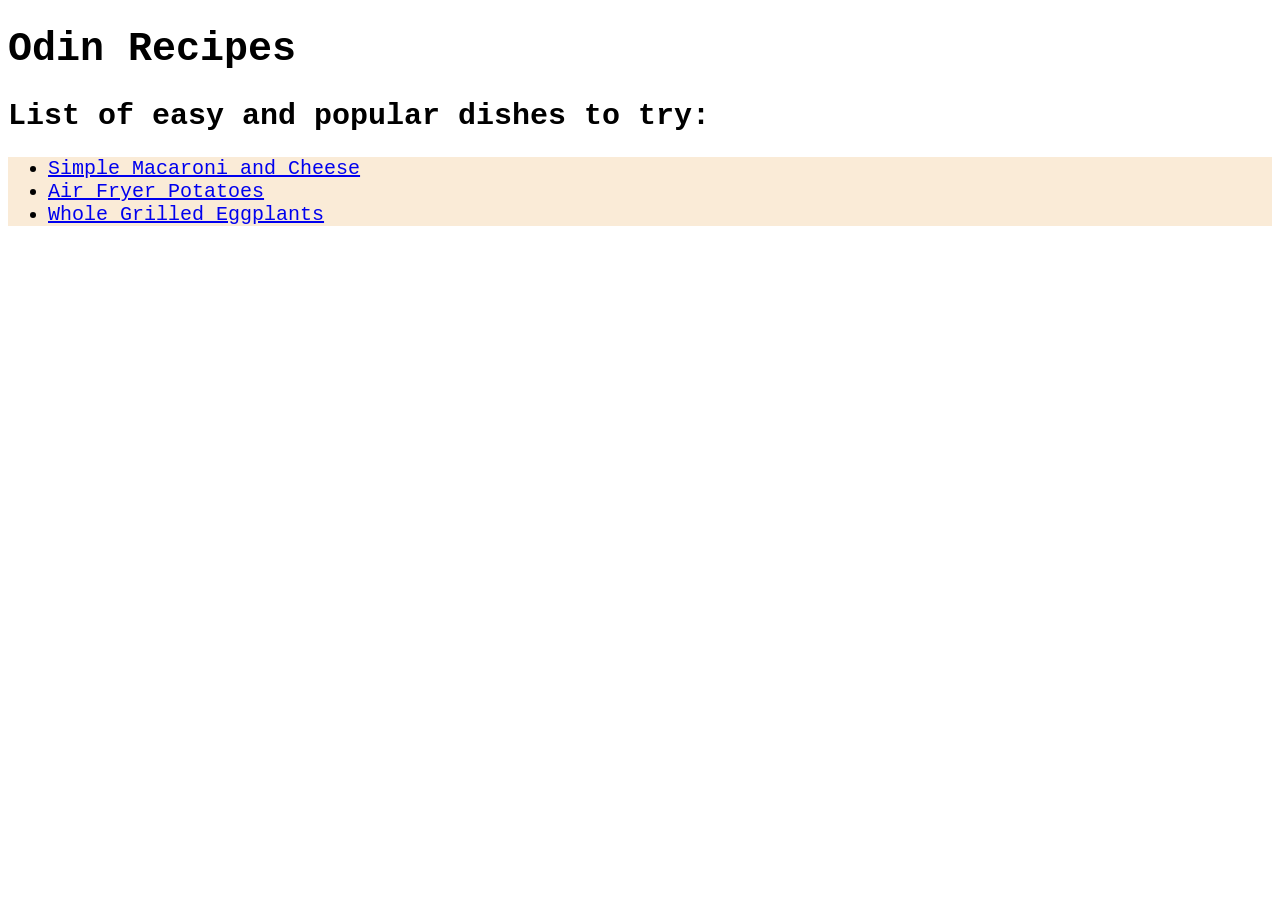
<file: index.html>
<!DOCTYPE html>
<html>
<head>
    <meta charset="utf-8">
    <link rel = "stylesheet" href="./css/styles.css">
    <title>Odin Recipes</title>
</head>
<body>
    <h1>Odin Recipes</h1>
    <h2>List of easy and popular dishes to try:</h2>
        <div class="unlist">
            <ul>
                <li><a href ="./recipes/macaroni-and-cheese.html">Simple Macaroni and Cheese</a></li>
                <li><a href ="./recipes/potatoes.html">Air Fryer Potatoes</a></li>
                <li><a href ="./recipes/eggplant.html">Whole Grilled Eggplants</a></li>

            </ul>
        </div>
</body>
</html>
</file>
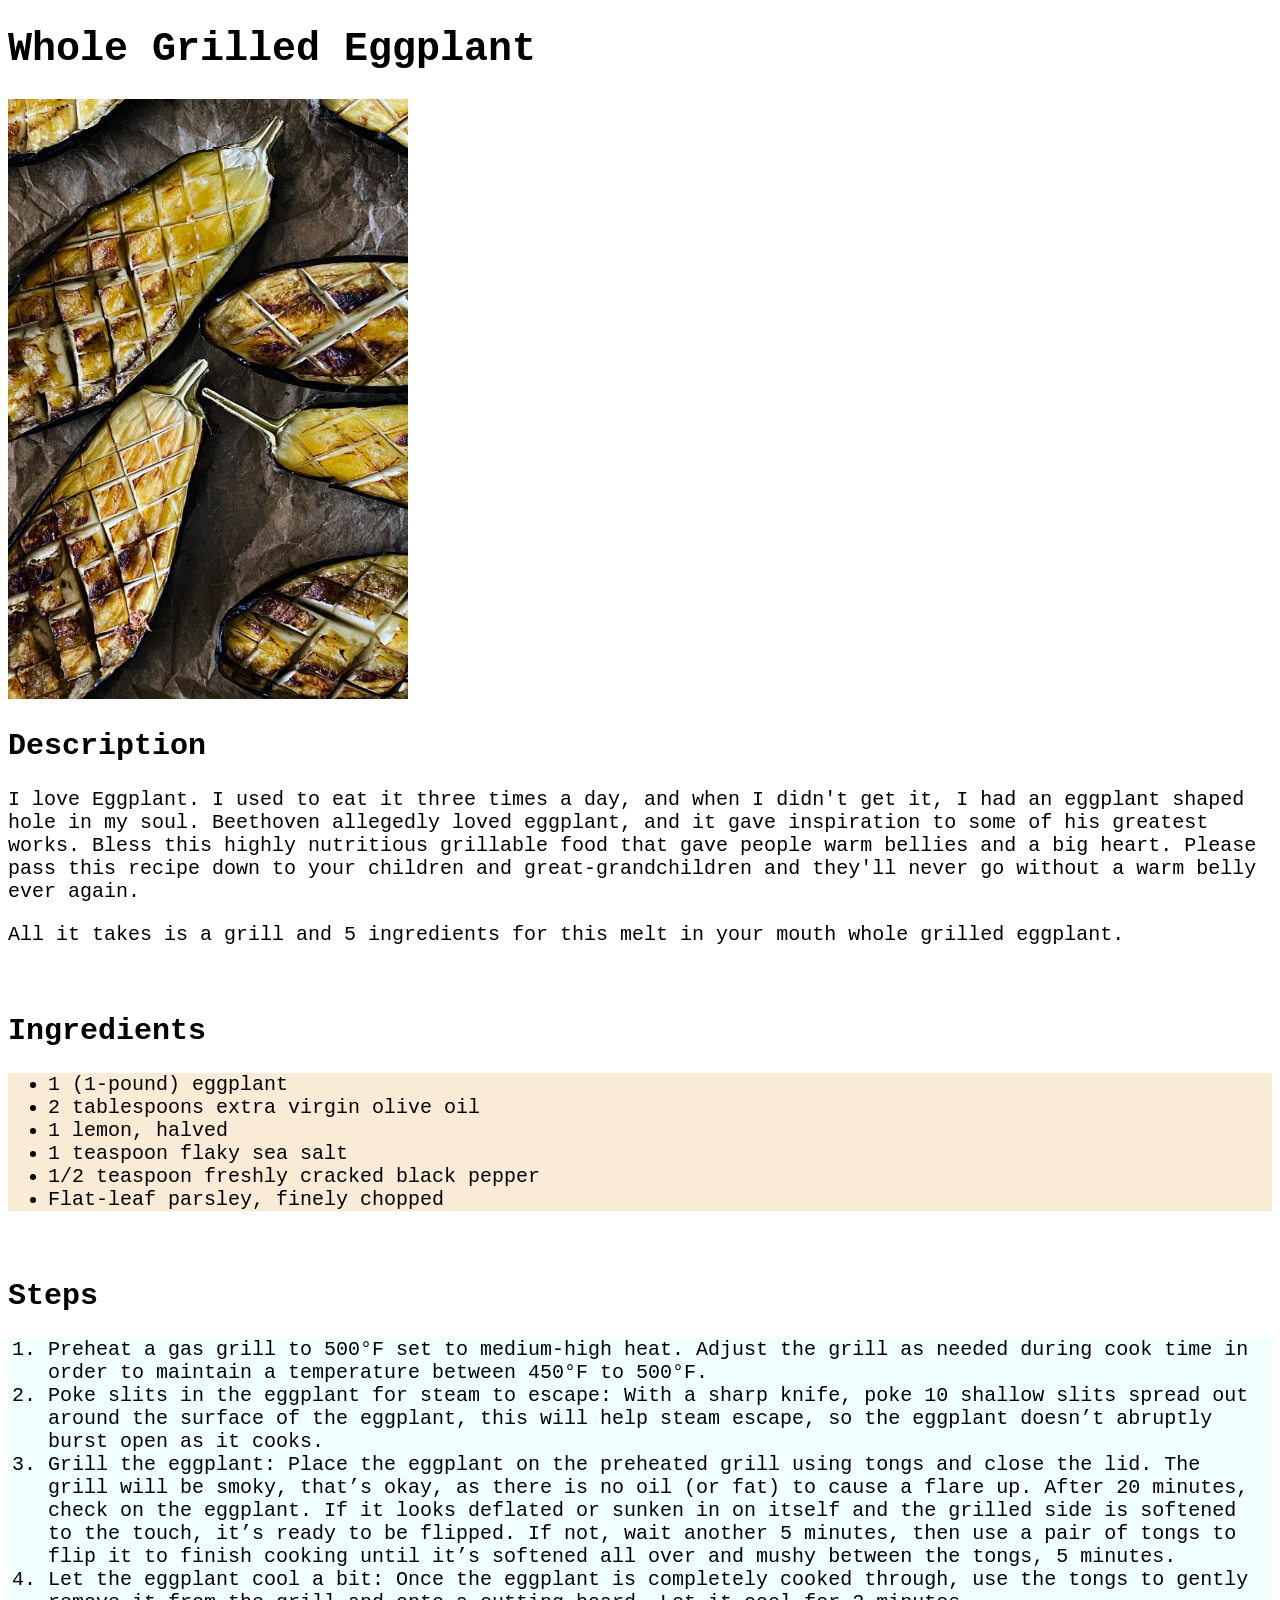
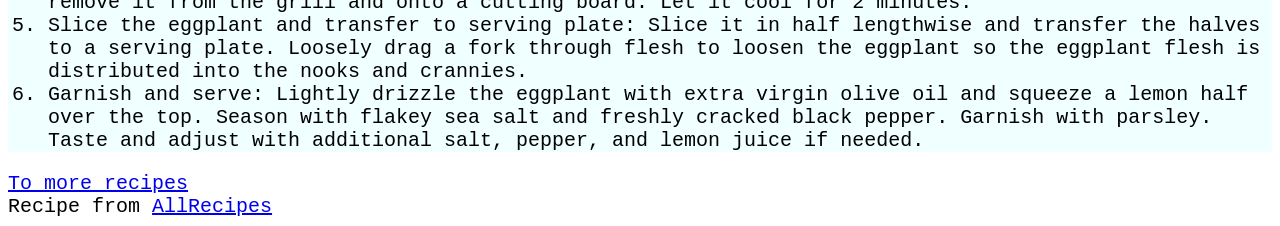
<file: recipes/eggplant.html>
<!DOCTYPE html>
<html lang="en">
<head>
    <meta charset="UTF-8">
    <meta name="viewport" content="width=device-width, initial-scale=1.0">
    <link rel = "stylesheet" href="../css/styles.css">
    <title>Whole Grilled Eggplant</title>
</head>
<body>
    <h1>Whole Grilled Eggplant</h1>
    <img src="../img/eggplante.jpg" alt="A plate of grilled eggplant with garnish." width="400px" height="600px">
    <br>
    <h2>Description</h2>
    <p>I love Eggplant. I used to eat it three times a day, and when I didn't get it, I had an eggplant shaped hole in my soul. 
    Beethoven allegedly loved eggplant, and it gave inspiration to some of his greatest works.
    Bless this highly nutritious grillable food that gave people warm bellies and a big heart. 
    Please pass this recipe down to your children and great-grandchildren and they'll never go without a warm belly ever again.</p>

    <p>
        All it takes is a grill and 5 ingredients for this melt in your mouth whole grilled eggplant. 
    </p>

    <br>
    <h2>Ingredients</h2>
    <div class="unlist">
        <ul>
            <li>1 (1-pound) eggplant</li>
            <li>2 tablespoons extra virgin olive oil</li>
            <li>1 lemon, halved</li>
            <li>1 teaspoon flaky sea salt</li>
            <li>1/2 teaspoon freshly cracked black pepper</li>
            <li>Flat-leaf parsley, finely chopped</li>
        </ul>
    </div>
    <br>
    <h2>Steps</h2>
    <div class="numlist">
        <ol>
            <li>Preheat a gas grill to 500°F set to medium-high heat. 
                Adjust the grill as needed during cook time in order to maintain a temperature between 450°F to 500°F.</li>
            <li>Poke slits in the eggplant for steam to escape: 
                With a sharp knife, poke 10 shallow slits spread out around the surface of the eggplant, this will help steam escape, so the eggplant doesn’t abruptly burst open as it cooks.</li>
            <li>Grill the eggplant: 
                Place the eggplant on the preheated grill using tongs and close the lid. The grill will be smoky, that’s okay, as there is no oil (or fat) to cause a flare up. 
                After 20 minutes, check on the eggplant. If it looks deflated or sunken in on itself and the grilled side is softened to the touch, it’s ready to be flipped. If not, wait another 5 minutes, then use a pair of tongs to flip it to finish cooking until it’s softened all over and mushy between the tongs, 5 minutes.</li>
            <li>Let the eggplant cool a bit:
                Once the eggplant is completely cooked through, use the tongs to gently remove it from the grill and onto a cutting board. Let it cool for 2 minutes.</li>
            <li>Slice the eggplant and transfer to serving plate:
                Slice it in half lengthwise and transfer the halves to a serving plate. Loosely drag a fork through flesh to loosen the eggplant so the eggplant flesh is distributed into the nooks and crannies.</li>
            <li>Garnish and serve:
                Lightly drizzle the eggplant with extra virgin olive oil and squeeze a lemon half over the top. Season with flakey sea salt and freshly cracked black pepper. Garnish with parsley.
                Taste and adjust with additional salt, pepper, and lemon juice if needed. </li>
        </ol>
    </div>
    <a href="../index.html">To more recipes</a><br>
    Recipe from <a href="https://www.simplyrecipes.com/whole-grilled-eggplant-recipe-5496695" target="_blank">AllRecipes</a>
</body>
</html>
</file>
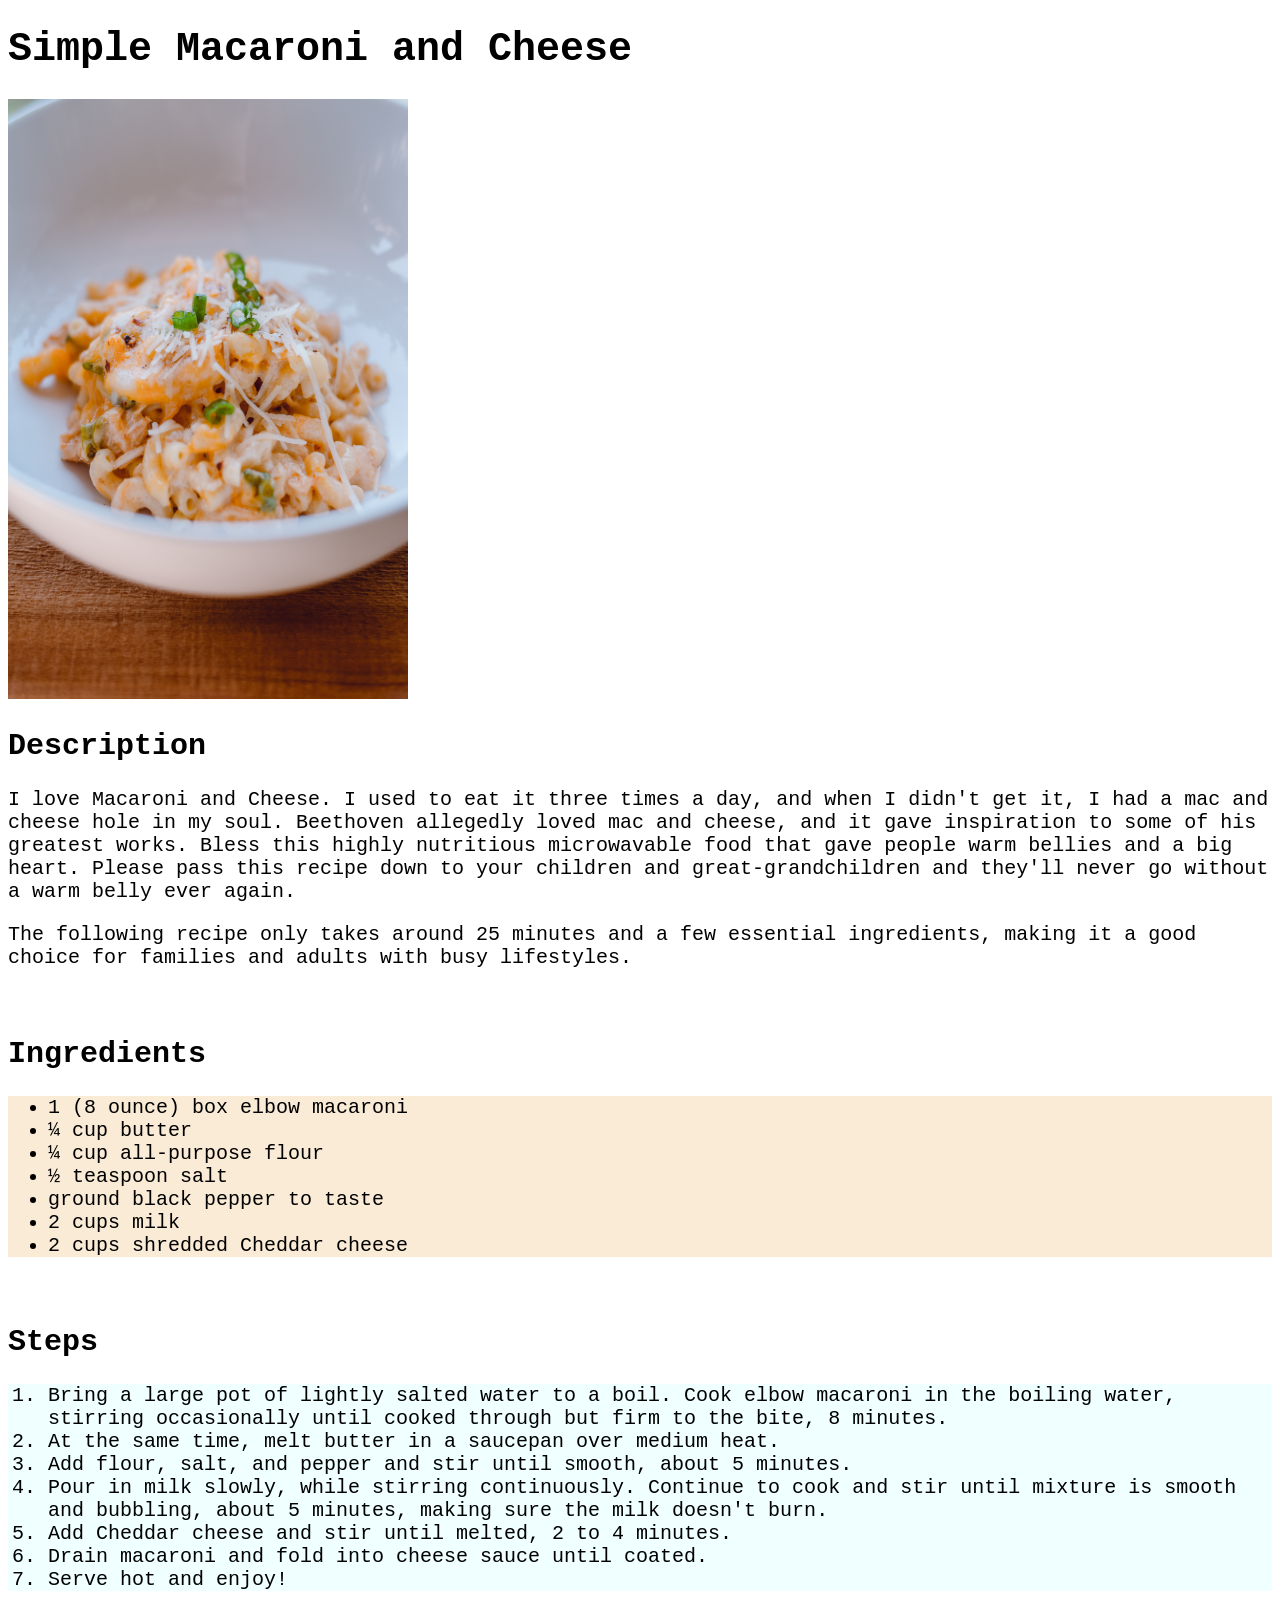
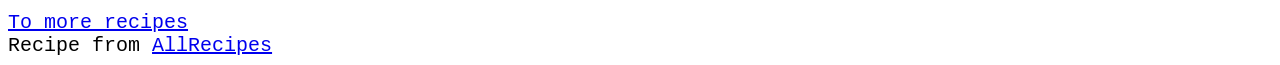
<file: recipes/macaroni-and-cheese.html>
<!DOCTYPE html>
<html lang="en">
<head>
    <meta charset="UTF-8">
    <meta name="viewport" content="width=device-width, initial-scale=1.0">
    <link rel = "stylesheet" href="../css/styles.css">
    <title>Macaroni and Cheese</title>
</head>
<body>
    <h1>Simple Macaroni and Cheese</h1>
    <img src="../img/maccheese.jpg" alt="A bowl of mac and cheese." width="400px" height="600px">
    <br>
    <h2>Description</h2>
    <p>I love Macaroni and Cheese. I used to eat it three times a day, and when I didn't get it, I had a mac and cheese hole in my soul. 
    Beethoven allegedly loved mac and cheese, and it gave inspiration to some of his greatest works.
    Bless this highly nutritious microwavable food that gave people warm bellies and a big heart. 
    Please pass this recipe down to your children and great-grandchildren and they'll never go without a warm belly ever again.</p>

    <p>
        The following recipe only takes around 25 minutes and a few essential ingredients, making it a good choice for families and adults with busy lifestyles.
    </p>

    <br>
    <h2>Ingredients</h2>
    <div class="unlist">
        <ul>
            <li>1 (8 ounce) box elbow macaroni</li>
            <li>¼ cup butter</li>
            <li>¼ cup all-purpose flour</li>
            <li>½ teaspoon salt</li>
            <li>ground black pepper to taste</li>
            <li>2 cups milk</li>
            <li>2 cups shredded Cheddar cheese</li>
        </ul>
    </div>  
    <br>

    <h2>Steps</h2>
    <div class="numlist">
    <ol>
        <li>Bring a large pot of lightly salted water to a boil. Cook elbow macaroni in the boiling water, stirring occasionally until cooked through but firm to the bite, 8 minutes.</li>
        <li>At the same time, melt butter in a saucepan over medium heat.</li>
        <li>Add flour, salt, and pepper and stir until smooth, about 5 minutes.</li>
        <li>Pour in milk slowly, while stirring continuously. Continue to cook and stir until mixture is smooth and bubbling, about 5 minutes, making sure the milk doesn't burn.</li>
        <li>Add Cheddar cheese and stir until melted, 2 to 4 minutes.</li>
        <li>Drain macaroni and fold into cheese sauce until coated.</li>
        <li>Serve hot and enjoy!</li>
    </ol>
    </div>
    <a href="../index.html">To more recipes</a><br>
    Recipe from <a href="https://www.allrecipes.com/recipe/238691/simple-macaroni-and-cheese/" target="_blank">AllRecipes</a>
</body>
</html>
</file>
<file: css/styles.css>
* {
    font-size: 20px;
    font-family: 'Courier New', Courier, monospace;
}

h1 {
    font-size: 40px;
    font-weight: bolder;
}

h2 {
    font-size: 30px;
    font-weight: bold;
}


.unlist {
    background-color: antiquewhite;
}

.numlist {
    background-color: azure;
}
</file>
